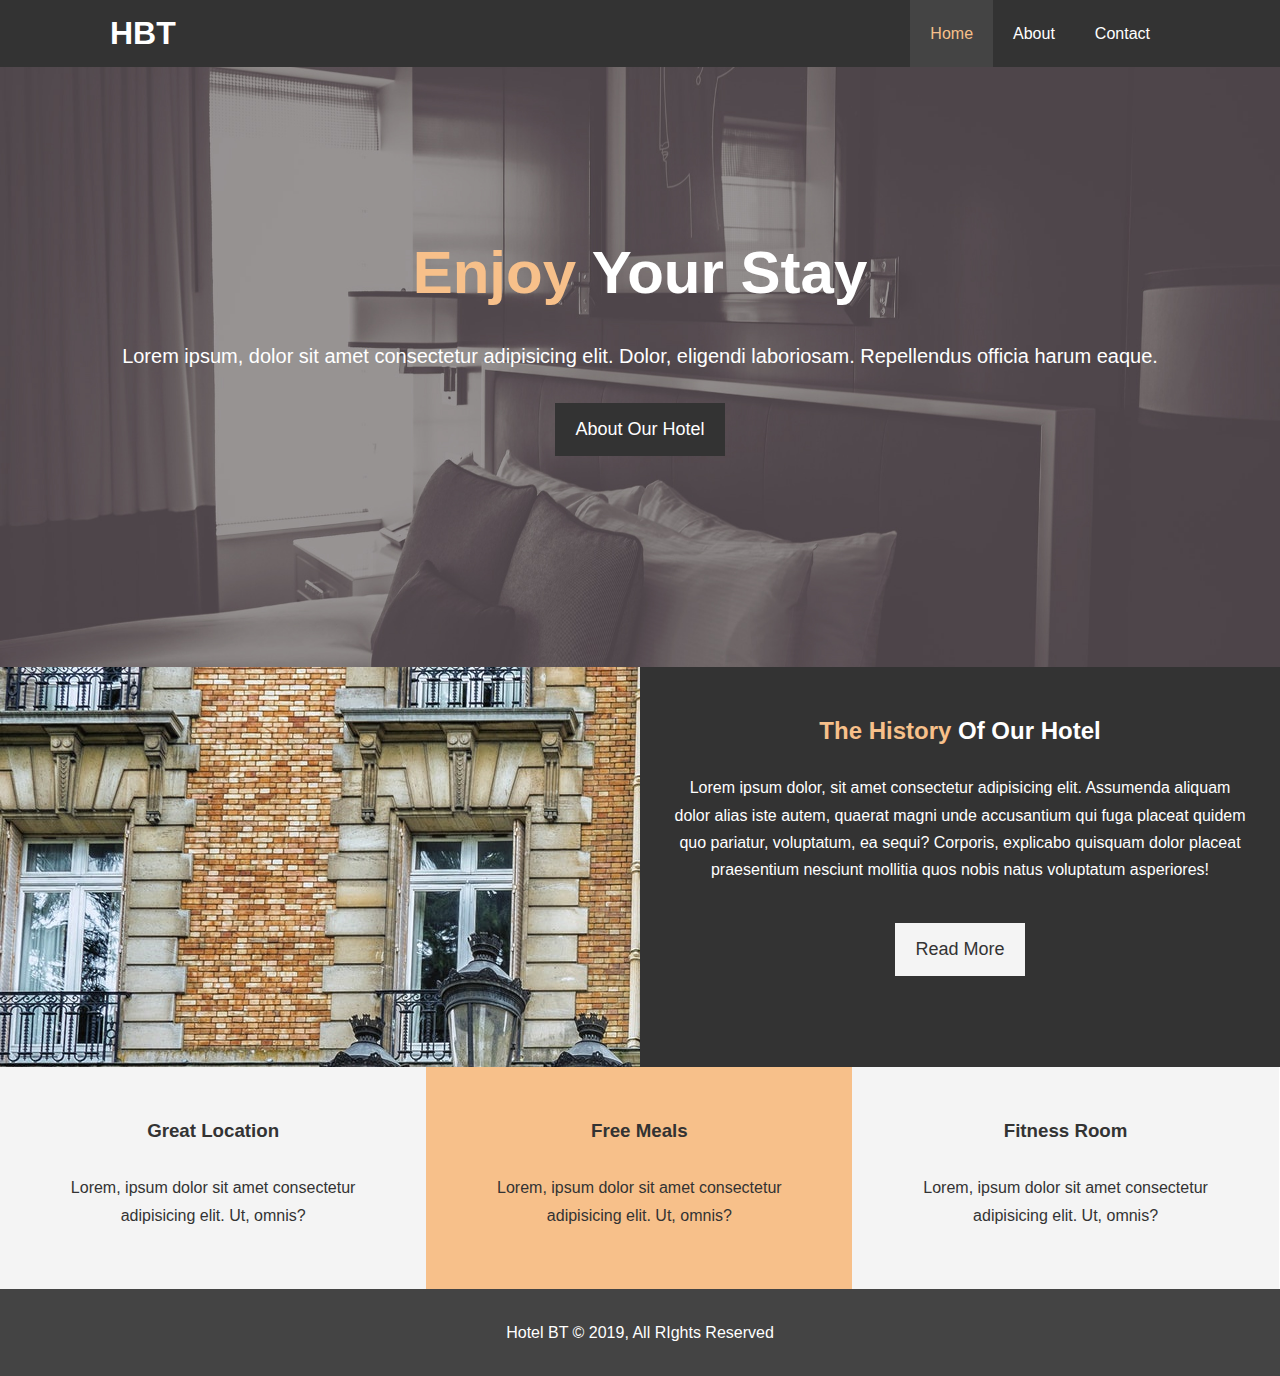
<file: HTML and CSS/hotel_website/index.html>
<!DOCTYPE html>
<html lang="en">
<head>
  <meta charset="UTF-8">
  <meta name="viewport" content="width=device-width, initial-scale=1.0">
  <meta http-equiv="X-UA-Compatible" content="ie=edge">
  <meta name="description" content="Welcome to the most extraordinary hotel in Boston Massachusetts">
  <meta name="keywords" content="hotel,boston hotel,new england hotel">
  <link rel="stylesheet" href="https://use.fontawesome.com/releases/v5.6.1/css/all.css" integrity="sha384-gfdkjb5BdAXd+lj+gudLWI+BXq4IuLW5IT+brZEZsLFm++aCMlF1V92rMkPaX4PP" crossorigin="anonymous">
  <link rel="stylesheet" href="css/style.css">
  <title>Hotel BT | Welcome</title>
</head>
<body>
  <header>
    <nav id="navbar">
      <div class="container">
        <h1 class="logo"><a href="index.html">HBT</a></h1>
        <ul>
          <li><a class="current" href="index.html">Home</a></li>
          <li><a href="about.html">About</a></li>
          <li><a href="contact.html">Contact</a></li>
        </ul>
      </div>
    </nav>

    <div id="showcase">
      <div class="container">
        <div class="showcase-content">
          <h1><span class="text-primary">Enjoy</span> Your Stay</h1>
          <p class="lead">Lorem ipsum, dolor sit amet consectetur adipisicing elit. Dolor, eligendi laboriosam. Repellendus officia harum eaque.</p>
          <a class="btn" href="about.html">About Our Hotel</a>
        </div>
      </div>
    </div>
  </header>

  <section id="home-info" class="bg-dark">
    <div class="info-img"></div>
    <div class="info-content">
      <h2><span class="text-primary">The History</span> Of Our Hotel</h2>
      <p>
          Lorem ipsum dolor, sit amet consectetur adipisicing elit. Assumenda
          aliquam dolor alias iste autem, quaerat magni unde accusantium qui
          fuga placeat quidem quo pariatur, voluptatum, ea sequi? Corporis,
          explicabo quisquam dolor placeat praesentium nesciunt mollitia quos
          nobis natus voluptatum asperiores!
      </p>
      <a href="about.html" class="btn btn-light">Read More</a>
    </div>
  </section>

  <section id="features">
    <div class="box bg-light">
      <i class="fas fa-hotel fa-3x"></i>
      <h3>Great Location</h3>
      <p>Lorem, ipsum dolor sit amet consectetur adipisicing elit. Ut, omnis?</p>
    </div>
    <div class="box bg-primary">
        <i class="fas fa-utensils fa-3x"></i>
        <h3>Free Meals</h3>
        <p>Lorem, ipsum dolor sit amet consectetur adipisicing elit. Ut, omnis?</p>
    </div>
    <div class="box bg-light">
        <i class="fas fa-dumbbell fa-3x"></i>
        <h3>Fitness Room</h3>
        <p>Lorem, ipsum dolor sit amet consectetur adipisicing elit. Ut, omnis?</p>
    </div>
  </section>

  <div class="clr"></div>

  <footer id="main-footer">
    <p>Hotel BT &copy; 2019, All RIghts Reserved</p>
  </footer>
</body>
</html>
</file>
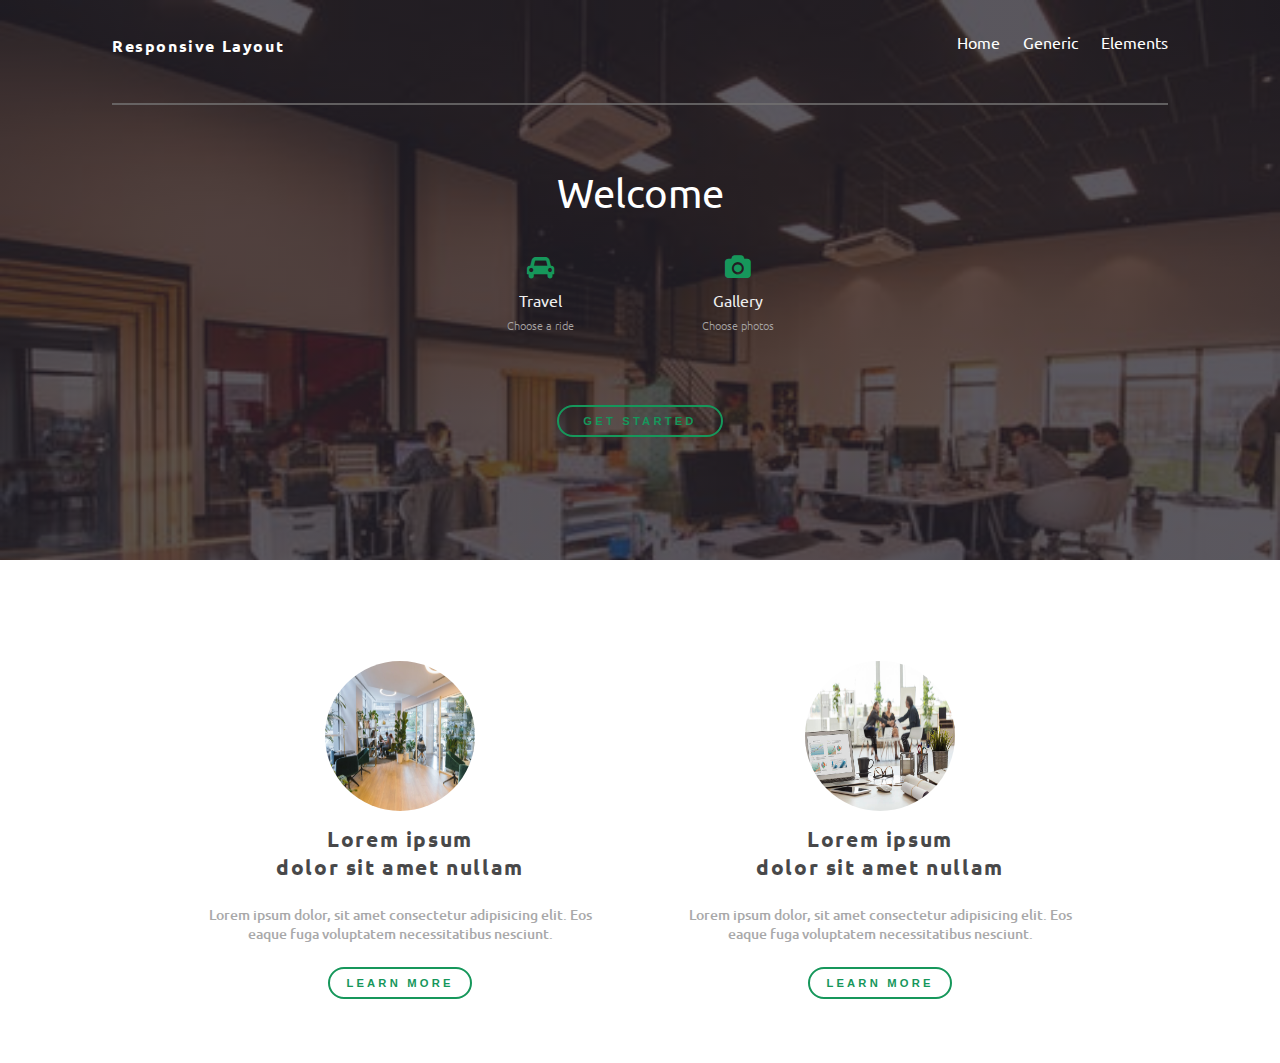
<file: HTML and CSS/Media_Query/index.html>
<!DOCTYPE html>
<html lang="en">

<head>
    <meta charset="UTF-8">
    <meta http-equiv="X-UA-Compatible" content="IE=edge">
    <meta name="viewport" content="width=device-width, initial-scale=1.0">
    <title>Responsive Template</title>
    <link rel="stylesheet" href="style.css">
    <link rel="preconnect" href="https://fonts.googleapis.com">
    <link rel="preconnect" href="https://fonts.gstatic.com" crossorigin>
    <link href="https://fonts.googleapis.com/css2?family=Ubuntu&display=swap" rel="stylesheet">
    <link rel="stylesheet" href="https://cdnjs.cloudflare.com/ajax/libs/font-awesome/4.7.0/css/font-awesome.css"
        integrity="sha512-5A8nwdMOWrSz20fDsjczgUidUBR8liPYU+WymTZP1lmY9G6Oc7HlZv156XqnsgNUzTyMefFTcsFH/tnJE/+xBg=="
        crossorigin="anonymous" referrerpolicy="no-referrer" />
</head>

<body>
    <header>
        <div class="menu">
            <div class="title">
                <h3>
                    <a href="#">Responsive Layout</a>
                </h3>
            </div>
            <div class="menu-btn">
                <nav id="navbar">
                    <ul id="normal-menu">
                        <li><a href="#">Home</a></li>
                        <li><a href="#">Generic</a></li>
                        <li><a href="#">Elements</a></li>
                    </ul>
                    <i id = "menu-icon" class="fa fa-bars" aria-hidden="true"></i>
                    <div class="hamburger-menu">
                        <div id="close-menu">
                            <i id = "close-icon" class="fa fa-times" aria-hidden="true"></i>
                        </div>
                        <div id="menu-items">
                            <ul>
                                <li><a href="#">Home</a></li>
                                <li><a href="#">Generic</a></li>
                                <li><a href="#">Elements</a></li>
                            </ul>
                        </div>
                    </div>
                </nav>
            </div>
        </div>
    </header>
    <div class="section-div">
        <div class="back-image">
            <!-- Containes image -->
        </div>
        <section id="welcome-section">
            <div class="welcome-container">
                <div id="greetings">
                    <h2>Welcome</h2>
                </div>
                <div id="travel-gallery">
                    <div id="travel" class="choose">
                        <i class="fa fa-car" aria-hidden="true"></i>
                        <h5>Travel</h5>
                        <p>Choose a ride</p>
                    </div>
                    <div id="gallery" class="choose">
                        <i class="fa fa-camera" aria-hidden="true"></i>
                        <h5>Gallery</h5>
                        <p>Choose photos</p>
                    </div>
                </div>
                <div id="get-started">
                    <button id="get-started-btn">GET STARTED</button>
                </div>
            </div>
        </section>
        <section id="content-section">
            <div class="service-container">
                <div class="service">
                    <div class="item-picture">
                        <img src="images/imag1.jpg" alt="mobile">
                    </div>
                    <div class="item-title">
                        <h2>Lorem ipsum<br> dolor sit amet nullam</h2>
                    </div>
                    <div class="item-desc">
                        <p>Lorem ipsum dolor, sit amet consectetur adipisicing elit. Eos eaque fuga voluptatem
                            necessitatibus nesciunt.</p>
                    </div>
                    <div class="learn-more">
                        <button class="learn-more-btn">LEARN MORE</button>
                    </div>
                </div>
                <div class="service">
                    <div class="item-picture">
                        <img src="images/imag2.jpg" alt="camera" height="100px" width="100px">
                    </div>
                    <div class="item-title">
                        <h2>Lorem ipsum<br> dolor sit amet nullam</h2>
                    </div>
                    <div class="item-desc">
                        <p>Lorem ipsum dolor, sit amet consectetur adipisicing elit. Eos eaque fuga voluptatem
                            necessitatibus nesciunt.</p>
                    </div>
                    <div class="learn-more">
                        <button class="learn-more-btn">LEARN MORE</button>
                    </div>
                </div>
            </div>
        </section>
    </div>
</body>
</html>
</file>
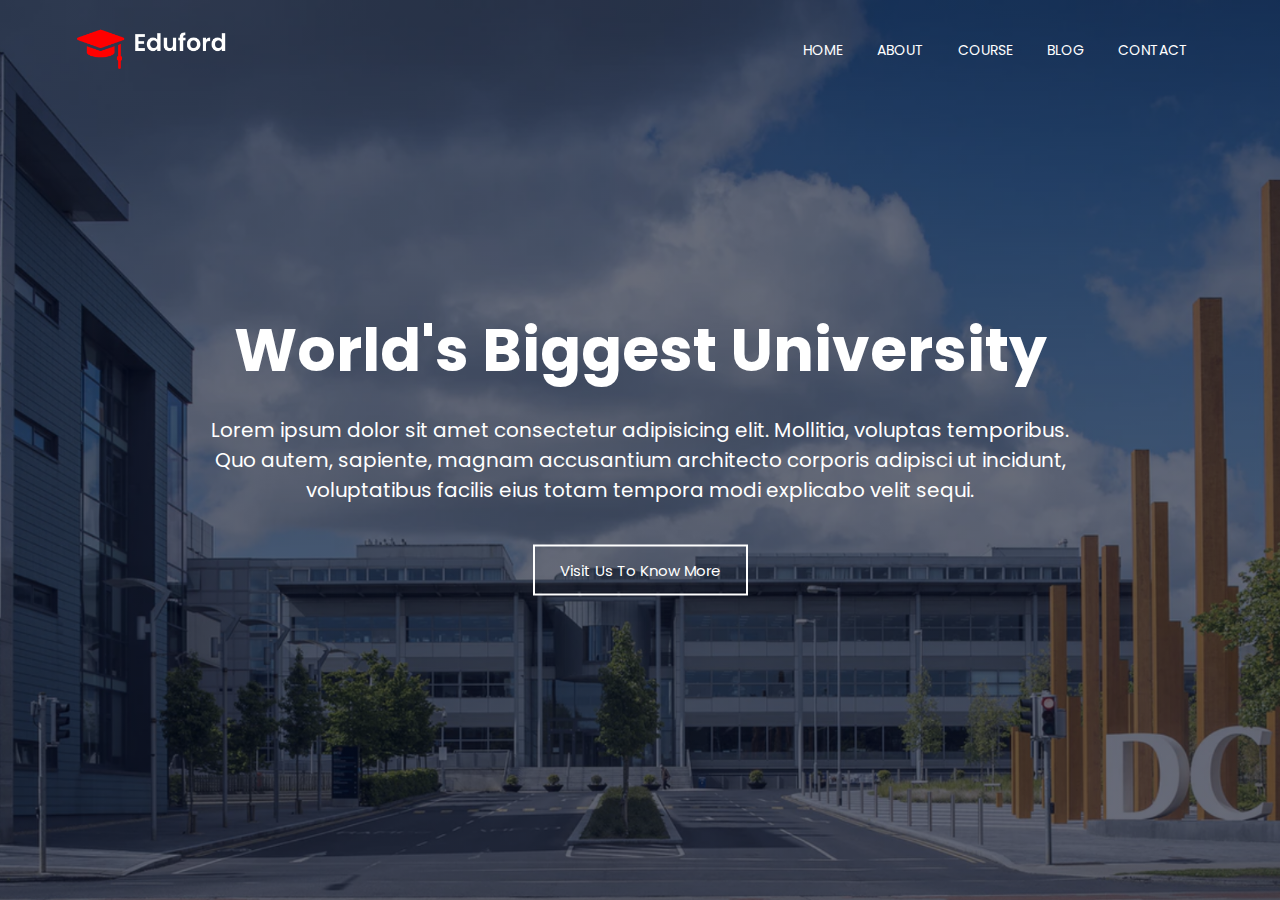
<file: HTML and CSS/Practice/index.html>
<!DOCTYPE html>
<html lang="en">
<head>
    <meta charset="UTF-8">
    <meta http-equiv="X-UA-Compatible" content="IE=edge">
    <meta name="viewport" content="width=device-width, initial-scale=1.0">
    <title>University Website Design</title>
    <link rel="stylesheet" href="style.css">
</head>
<body>
    <section class=header>
<nav>
   <a href="index.html" ><img src="images/logo.png" alt="logo"></a> 
   <div class="nav-links">
      <ul>
                <li><a href="">HOME</a></li>
                <li><a href="">ABOUT</a></li>
                <li><a href="">COURSE</a></li>
                <li><a href="">BLOG</a></li>
                <li><a href="">CONTACT</a></li>
      </ul>
   </div>
</nav>
<div class="text-box">
    <h1>World's Biggest University</h1>
    <p>Lorem ipsum dolor sit amet consectetur adipisicing elit. Mollitia, voluptas temporibus. Quo autem, sapiente, magnam accusantium architecto corporis adipisci ut incidunt, voluptatibus facilis eius totam tempora modi explicabo velit sequi.</p>
    <a href="" class = "hero-btn">Visit Us To Know More</a>
</div>

    </section>
    
</body>
</html>
</file>
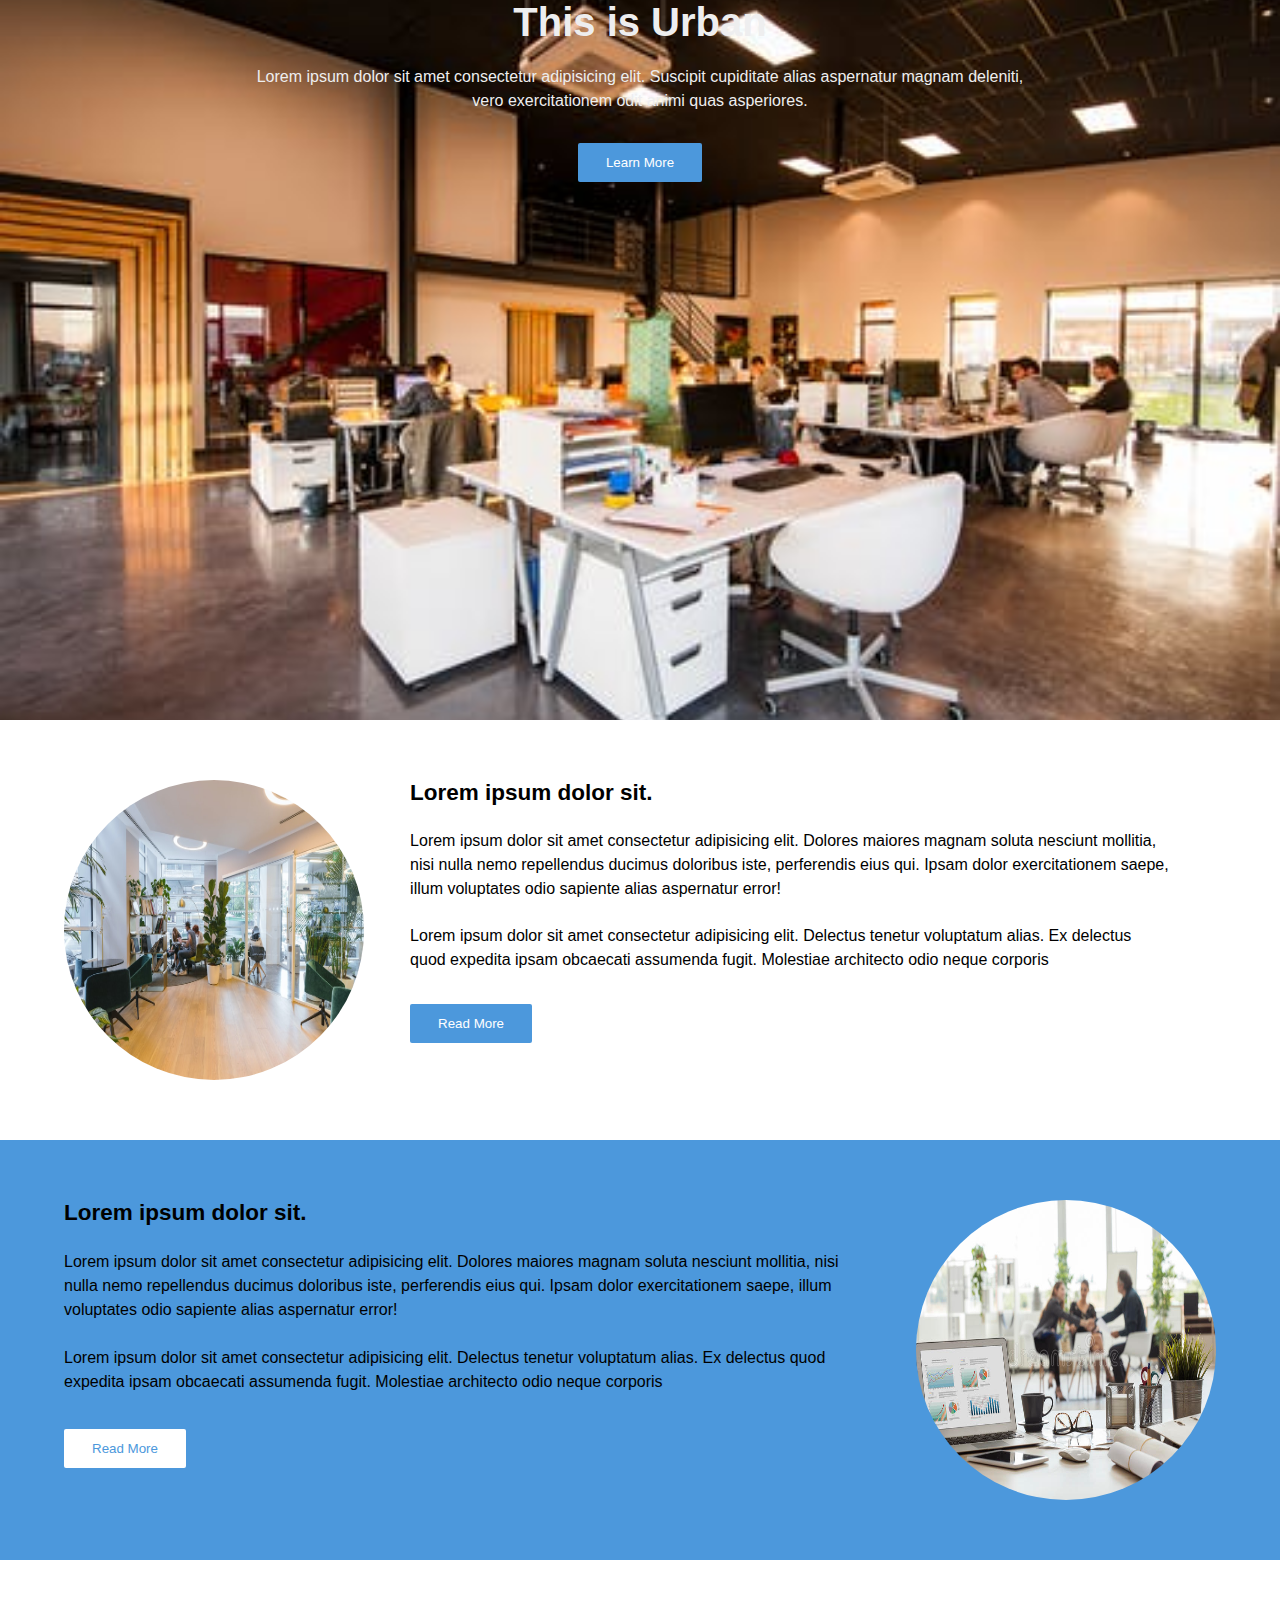
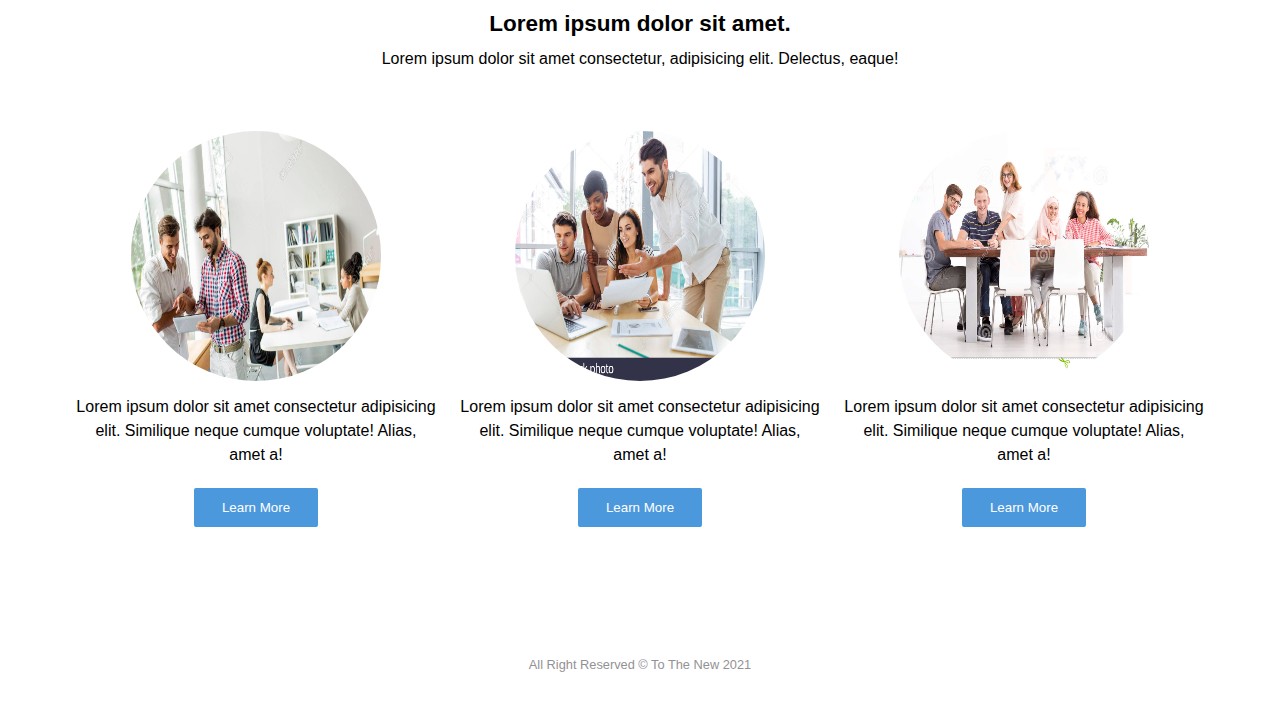
<file: HTML and CSS/Flex/UsingFlex.html>
<!DOCTYPE html>
<html lang="en">
<head>
    <meta charset="UTF-8">
    <meta http-equiv="X-UA-Compatible" content="IE=edge">
    <meta name="viewport" content="width=device-width, initial-scale=1.0">
    <title>Flex Exercise</title>
    <!-- Custom Css -->
    <link rel="stylesheet" href="style.css">
</head>
<body>
    <header class="hero">
        <div class="container">
            <div class="content">
                <h1>This is Urban</h1>
                <p>Lorem ipsum dolor sit amet consectetur adipisicing elit. Suscipit cupiditate alias aspernatur magnam deleniti, vero exercitationem odit animi quas asperiores.</p>
                <button class="btn">Learn More</button>
            </div>
        </div>
    </header>

    <section class="section">
        <div class="container">
            <div class="flex-container">
                <img src="./images/imag1.jpg" alt="pic">
                <div class="section-content">
                    <h2>Lorem ipsum dolor sit.</h2>
                    <p>Lorem ipsum dolor sit amet consectetur adipisicing elit. Dolores maiores magnam soluta nesciunt mollitia, nisi nulla nemo repellendus ducimus doloribus iste, perferendis eius qui. Ipsam dolor exercitationem saepe, illum voluptates odio sapiente alias aspernatur error!</p>
                    <p>Lorem ipsum dolor sit amet consectetur adipisicing elit. Delectus tenetur voluptatum alias. Ex delectus quod expedita ipsam obcaecati assumenda fugit. Molestiae architecto odio neque corporis</p>
                    <button class="btn">Read More</button>
                </div>
            </div>
        </div>
    </section>

    <section class="section blue-bg">
        <div class="container">
            <div class="flex-container">
                <img src="./images/imag2.jpg" alt="pic">
                <div class="section-content">
                    <h2>Lorem ipsum dolor sit.</h2>
                    <p>Lorem ipsum dolor sit amet consectetur adipisicing elit. Dolores maiores magnam soluta nesciunt mollitia, nisi nulla nemo repellendus ducimus doloribus iste, perferendis eius qui. Ipsam dolor exercitationem saepe, illum voluptates odio sapiente alias aspernatur error!</p>
                    <p>Lorem ipsum dolor sit amet consectetur adipisicing elit. Delectus tenetur voluptatum alias. Ex delectus quod expedita ipsam obcaecati assumenda fugit. Molestiae architecto odio neque corporis</p>
                    <button class="btn btn-white">Read More</button>
                </div>
            </div>
        </div>
    </section>

    <section class="section card">
        <div class="container">
            <h2>Lorem ipsum dolor sit amet.</h2>
            <p>Lorem ipsum dolor sit amet consectetur, adipisicing elit. Delectus, eaque!</p>
            <div class="flex-container">
                <div class="section-content">
                    <img src="./images/imag3.jpg" alt="pic">
                    <p>Lorem ipsum dolor sit amet consectetur adipisicing elit. Similique neque cumque voluptate! Alias, amet a!</p>
                    <button class="btn">Learn More</button>
                </div>
                <div class="section-content">
                    <img src="./images/imag4.jpg" alt="pic">
                    <p>Lorem ipsum dolor sit amet consectetur adipisicing elit. Similique neque cumque voluptate! Alias, amet a!</p>
                    <button class="btn">Learn More</button>
                </div>
                <div class="section-content">
                    <img src="./images/imag5.jpg" alt="pic">
                    <p>Lorem ipsum dolor sit amet consectetur adipisicing elit. Similique neque cumque voluptate! Alias, amet a!</p>
                    <button class="btn">Learn More</button>
                </div>
            </div>
        </div>
    </section>

    <footer class="footer">
        <div class="container">
            <div class="icons">
                <i class="fa fa-facebook fa-x" aria-hidden="true"></i>
                <i class="fa fa-twitter fa-x" aria-hidden="true"></i>
                <i class="fa fa-instagram fa-x" aria-hidden="true"></i>
                <i class="fa fa-google fa-x" aria-hidden="true"></i>
                <p>All Right Reserved &copy; To The New 2021</p>
            </div>
        </div>
    </footer>
</body>
</html>
</file>
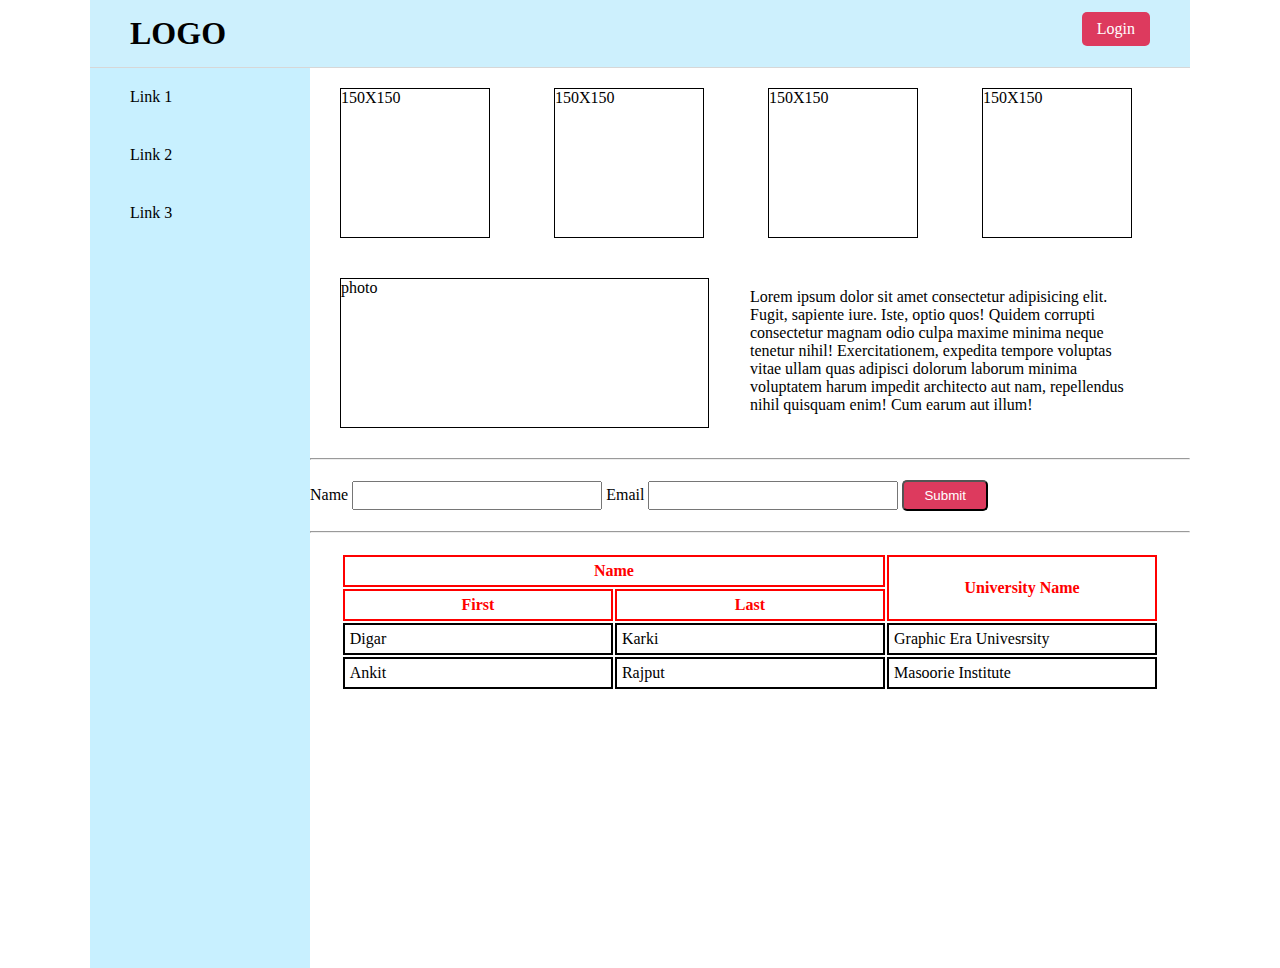
<file: HTML and CSS/Float/float.html>
<!DOCTYPE html>
<html lang="en">

<head>
    <meta charset="UTF-8">
    <meta http-equiv="X-UA-Compatible" content="IE=edge">
    <meta name="viewport" content="width=device-width, initial-scale=1.0">
    <title>HTML</title>
    <link rel="stylesheet" href="style.css">
</head>

<body>
    <div class="container">
        <header>
            <nav class="primary-nav">
                <h1><a href="#">LOGO</a></h1>
                <a class="navbar-item" href="#">Login</a>
            </nav>
        </header>
        <section>
            <aside class="side-nav">
                <a href="#">Link 1</a>
                <a href="#">Link 2</a>
                <a href="#">Link 3</a>
            </aside>
            <main>
                <div >
                    <div class="child ">150X150</div>
                    <div class="child ">150X150</div>
                    <div class="child ">150X150</div>
                    <div class="child ">150X150</div>
                </div>

                <div class="news-section">
                    <div class="news pic">photo</div>
                    <div class="news-content">
                        <p>
                            Lorem ipsum dolor sit amet consectetur adipisicing elit. Fugit, sapiente iure. Iste, optio
                            quos! Quidem corrupti consectetur magnam odio culpa maxime minima neque tenetur nihil!
                            Exercitationem, expedita tempore voluptas vitae ullam quas adipisci dolorum laborum minima
                            voluptatem harum impedit architecto aut nam, repellendus nihil quisquam enim! Cum earum aut
                            illum!
                        </p>
                    </div>
                </div>

                <div class="clr"></div>

                <hr>
                <div class="form">
                <form action="#">
                   
                                <label for="name">Name</label>
                                <input type="text" name="name" id="name">
                            
                                <label for="email">Email</label>
                            
                                <input type="email" name="email" id="email">
                            
                                <input type="submit" value="Submit">
                         
                </form>
                </div>
                <hr>

                <table class="student-details">
                    <thead>
                        <tr>
                            <th colspan="2">Name</th>
                            <th rowspan="2">University Name</th>
                        </tr>
                        <tr>
                            <th>First</th>
                            <th>Last</th>
                        </tr>
                    </thead>
                    <tbody>
                        <tr>
                            <td>Digar</td>
                            <td>Karki</td>
                            <td>Graphic Era Univesrsity</td>
                        </tr>
                        <tr>
                            <td>Ankit</td>
                            <td>Rajput</td>
                            <td>Masoorie Institute</td>
                        </tr>
                    </tbody>
                </table>
            </main>
        </section>
    </div>
</body>

</html>
</file>
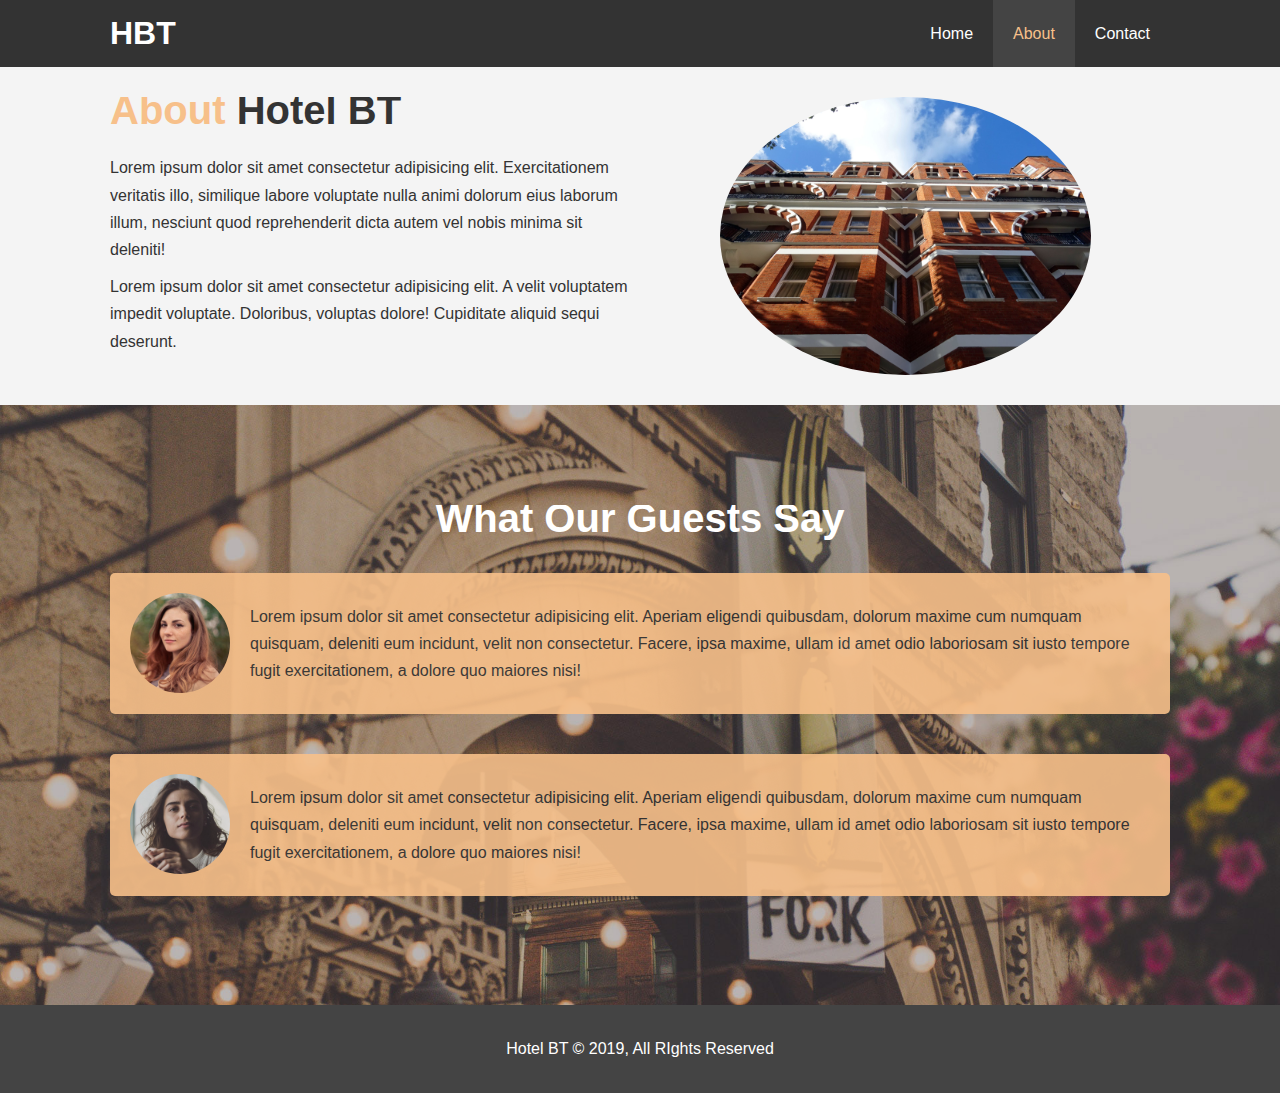
<file: HTML and CSS/hotel_website/about.html>
<!DOCTYPE html>
<html lang="en">
<head>
  <meta charset="UTF-8">
  <meta name="viewport" content="width=device-width, initial-scale=1.0">
  <meta http-equiv="X-UA-Compatible" content="ie=edge">
  <meta name="description" content="Welcome to the most extraordinary hotel in Boston Massachusetts">
  <meta name="keywords" content="hotel,boston hotel,new england hotel">
  <link rel="stylesheet" href="css/style.css">
  <title>Hotel BT | About</title>
</head>
<body>
  <header>
    <nav id="navbar">
      <div class="container">
        <h1 class="logo"><a href="index.html">HBT</a></h1>
        <ul>
          <li><a href="index.html">Home</a></li>
          <li><a class="current" href="about.html">About</a></li>
          <li><a href="contact.html">Contact</a></li>
        </ul>
      </div>
    </nav>
  </header>

  <section id="about-info" class="bg-light py-3">
    <div class="container">
      <div class="info-left">
        <h1 class="l-heading"><span class="text-primary">About</span> Hotel BT</h1>
        <p>Lorem ipsum dolor sit amet consectetur adipisicing elit. Exercitationem veritatis illo, similique labore voluptate nulla animi dolorum eius laborum illum, nesciunt quod reprehenderit dicta autem vel nobis minima sit deleniti!</p>
        <p>Lorem ipsum dolor sit amet consectetur adipisicing elit. A velit voluptatem impedit voluptate. Doloribus, voluptas dolore! Cupiditate aliquid sequi deserunt.</p>
      </div>
      <div class="info-right">
        <img src="./img/photo-2.jpg" alt="hotel">
      </div>
    </div>
  </section>

  <div class="clr"></div>

  <section id="testimonials" class="py-3">
    <div class="container">
      <h2 class="l-heading">What Our Guests Say</h2>
      <div class="testimonial bg-primary">
        <img src="./img/person-1.jpg" alt="Samantha">
        <p>Lorem ipsum dolor sit amet consectetur adipisicing elit. Aperiam eligendi quibusdam, dolorum maxime cum numquam quisquam, deleniti eum incidunt, velit non consectetur. Facere, ipsa maxime, ullam id amet odio laboriosam sit iusto tempore fugit exercitationem, a dolore quo maiores nisi!</p>
      </div>

      <div class="testimonial bg-primary">
          <img src="./img/person-2.jpg" alt="Jen">
          <p>Lorem ipsum dolor sit amet consectetur adipisicing elit. Aperiam eligendi quibusdam, dolorum maxime cum numquam quisquam, deleniti eum incidunt, velit non consectetur. Facere, ipsa maxime, ullam id amet odio laboriosam sit iusto tempore fugit exercitationem, a dolore quo maiores nisi!</p>
        </div>
    </div>
  </section>

  <footer id="main-footer">
    <p>Hotel BT &copy; 2019, All RIghts Reserved</p>
  </footer>
</body>
</html>
</file>
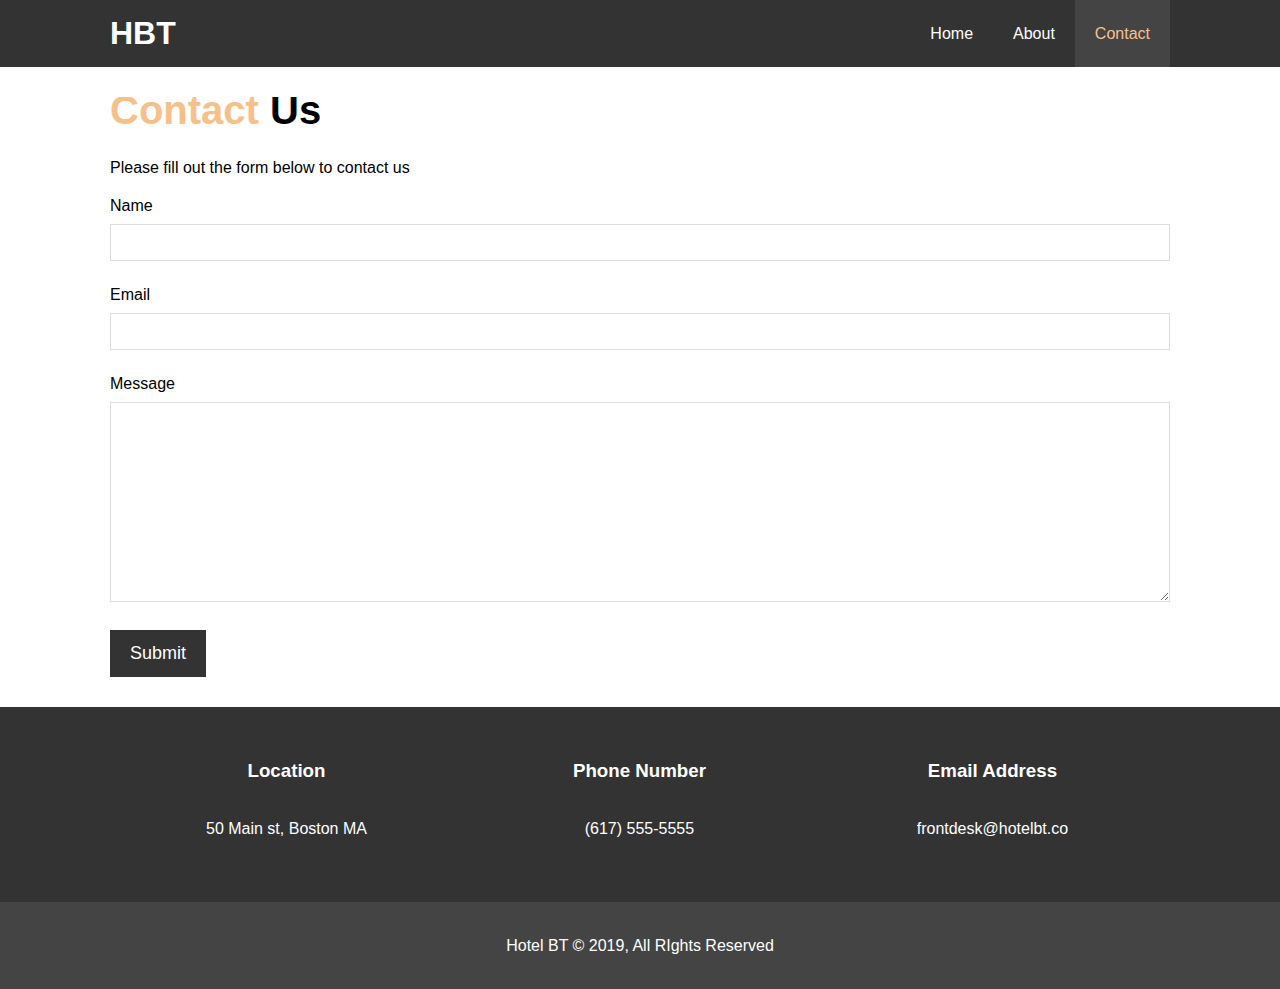
<file: HTML and CSS/hotel_website/contact.html>
<!DOCTYPE html>
<html lang="en">
<head>
  <meta charset="UTF-8">
  <meta name="viewport" content="width=device-width, initial-scale=1.0">
  <meta http-equiv="X-UA-Compatible" content="ie=edge">
  <meta name="description" content="Welcome to the most extraordinary hotel in Boston Massachusetts">
  <meta name="keywords" content="hotel,boston hotel,new england hotel">
  <link rel="stylesheet" href="https://use.fontawesome.com/releases/v5.6.1/css/all.css" integrity="sha384-gfdkjb5BdAXd+lj+gudLWI+BXq4IuLW5IT+brZEZsLFm++aCMlF1V92rMkPaX4PP" crossorigin="anonymous">
  <link rel="stylesheet" href="css/style.css">
  <title>Hotel BT | Contact</title>
</head>
<body>
  <header>
    <nav id="navbar">
      <div class="container">
        <h1 class="logo"><a href="index.html">HBT</a></h1>
        <ul>
          <li><a href="index.html">Home</a></li>
          <li><a href="about.html">About</a></li>
          <li><a class="current" href="contact.html">Contact</a></li>
        </ul>
      </div>
    </nav>
  </header>

  <section id="contact-form" class="py-3">
    <div class="container">
      <h1 class="l-heading"><span class="text-primary">Contact</span> Us</h1>
      <p>Please fill out the form below to contact us</p>
      <form action="process.php">
        <div class="form-group">
          <label for="name">Name</label>
          <input type="text" name="name" id="name">
        </div>
        <div class="form-group">
          <label for="email">Email</label>
          <input type="email" name="email" id="email">
        </div>
        <div class="form-group">
          <label for="message">Message</label>
          <textarea name="message" id="message"></textarea>
        </div>
        <button type="submit" class="btn">Submit</button>
      </form>
    </div>
  </section>

  <section id="contact-info" class="bg-dark">
    <div class="container">
        <div class="box">
            <i class="fas fa-hotel fa-3x"></i>
            <h3>Location</h3>
            <p>50 Main st, Boston MA</p>
          </div>
          <div class="box">
              <i class="fas fa-phone fa-3x"></i>
              <h3>Phone Number</h3>
              <p>(617) 555-5555</p>
          </div>
          <div class="box">
              <i class="fas fa-envelope fa-3x"></i>
              <h3>Email Address</h3>
              <p>frontdesk@hotelbt.co</p>
          </div>
    </div>
  </section>

  <footer id="main-footer">
    <p>Hotel BT &copy; 2019, All RIghts Reserved</p>
  </footer>
</body>
</html>
</file>
<file: HTML and CSS/Media_Query/style.css>
*{
    margin: 0;
    padding: 0;
    box-sizing: border-box;
}

html{
    font-family: 'Ubuntu', sans-serif;
}

a{
    text-decoration: none;
    color: #000;
}
#navbar #normal-menu{
    list-style-type: none;
}

#navbar #normal-menu li{
    display: inline-block;
    padding-left: 1.2rem;
    font-size: 1rem;
}
#navbar #normal-menu li a{
    color: #fff;
}
#navbar #normal-menu li a:hover{  
    color: rgb(22, 151, 91);
}
#navbar #menu-icon{
    display: none;
    color: #fff;
    font-size: 1.5rem;
}
#navbar #menu-icon:hover{   
    cursor: pointer;
    color: #fff;
    font-size: 1.5rem;
}
.menu{
    display: flex;
    justify-content: space-between;
    border-bottom: 2px solid rgb(104, 101, 101);
}
.hamburger-menu{
    position: fixed;
    display: flex;
    flex-direction: column;
    top: 0;
    right: 0;
    background:rgb(22, 151, 91);
    padding: 1rem;
    box-shadow: 2px 19px 32px 7px #333;
}

#navbar .hamburger-menu{
    display: none;
}

#close-menu i{
    float: right;
    font-size: 1rem;
    font-weight: 100;
    color: rgb(212, 211, 211);
}

#menu-items ul{
    list-style-type: none;
}
#menu-items ul li{
    display: block;
    padding: 1rem 0;
    border-bottom: 1px solid rgb(153, 151, 151);
}
#menu-items ul li:first-child{
    padding-top: 0
}

#menu-items ul li:last-child{
    border: none;
}
#menu-items ul li a{
    font-size: .8rem;
    font-weight: 500;
    color: rgb(212, 211, 211);   
}

.back-image{
    position: absolute;
    top: 0;
    left: 0;
    width: 100%;
    background-image: linear-gradient(to top, rgba(39, 35, 44, 0.76),rgba(39, 35, 44, 0.76)), url("images/imag0.jpeg"); 
    background-size: cover;
    overflow: hidden;
    background-repeat: no-repeat;
    z-index: -1;
}

.welcome-container{
    display: flex;
    flex-direction: column;
    justify-content: space-between;
    align-items: center;
}

#greetings h2{
    color: white;
    font-weight: 400;
}

#travel-gallery{
    display: flex;
}

.choose{
    padding: .5rem;
    text-align: center;
}
.choose:hover{
    padding: .5rem;
    text-align: center;
    cursor: pointer;
    background-color: rgba(39, 35, 44, 0.287);
    border-radius: 1rem;
}

#travel i, #gallery i{
    font-size: 1.5rem;
    color:rgb(22, 151, 91);
    margin: .7rem;
}
#travel p, #gallery p{
    color: rgb(167, 165, 165);
    font-weight: 300;
    font-size: .7rem;
}

#travel h5, #gallery h5{
    color: rgb(238, 238, 238);
    font-weight: 400;
    font-size: 1rem;
    margin-bottom: .4rem;
}

#get-started-btn{
    text-transform: uppercase;
    background: none;
    letter-spacing: .2rem;
    border: 2px solid rgb(22, 151, 91);
    padding: .5rem 1.5rem;
    border-radius: 2rem;
    color: rgb(22, 151, 91);
    font-size: .7rem;
    font-weight: 600;
}
#get-started-btn:hover{
    cursor: pointer;
    text-transform: uppercase;
    background: rgba(39, 35, 44, 0.52);
    letter-spacing: .2rem;
    border: 2px solid rgb(22, 151, 91);
    padding: .5rem 1.5rem;
    border-radius: 2rem;
    color: rgb(22, 151, 91);
    font-size: .7rem;
    font-weight: 600;
}

.service-container{
    display: flex;
}
.service{
    display: flex;
    justify-content: center;
    align-items: center;
    flex-direction: column;
    padding: 0 2rem;
}
.service h2{
    color:rgb(72, 72, 73);
    font-size: 1.3rem;
    text-align: center;
    letter-spacing: .1rem;
    margin-bottom: 1.5rem;
}
.service p{
    color:rgb(169, 169, 170);
    font-size: .9rem;
    text-align: center;
    margin-bottom: 1.5rem;
    font-weight: 500;
}
.item-picture img{
    border-radius: 100%;
    margin-bottom: .7rem;
    height: 100px;
    width: 100px;
}
.learn-more button{
    background: #fff;
    cursor: pointer;
    text-transform: uppercase;
    letter-spacing: .2rem;
    border: 2px solid rgb(22, 151, 91);
    padding: .5rem 1rem .5rem 1rem;
    border-radius: 2rem;
    color: rgb(22, 151, 91);
    font-size: .7rem;
    font-weight: 600;
}
.learn-more button:hover{
    background: rgba(207, 205, 205, 0.589);
    cursor: pointer;
    text-transform: uppercase;
    letter-spacing: .2rem;
    border: 2px solid rgb(22, 151, 91);
    padding: .5rem 1rem .5rem 1rem;
    border-radius: 2rem;
    color: rgb(22, 151, 91);
    font-size: .7rem;
    font-weight: 600;
}
/* Media Query for responsiveness */

/* Media Query for smartphone (0 - 500) */
@media only screen and (max-width: 500px){
    .menu{
        margin: 0 1.5rem;
        padding: 1rem 0;
        border-bottom: 2px solid rgba(114, 113, 113, 0.787); 
    }
    .back-image{
        height: 25rem;
    }
    .welcome-container{
        margin-bottom: 5.7rem;
    }
    .title h3 a{
        font-size: 1rem;
        font-weight: 600;
        letter-spacing: .1rem;
        color: #fff;
    }
    #navbar #normal-menu{
        display: none;
    }
    #navbar #menu-icon{
        display: block;
    }
    #navbar #menu-icon:hover + .hamburger-menu{
        display: block;
    }
    .hamburger-menu{
        width: 11rem;
        height: 100%;
    }
    #greetings{
        margin: 1.8rem 0 .2rem 0;
    }
    #travel-gallery{
        flex-direction: column;
        margin: 0 0 2rem 0;
    }
    .service-container{
        flex-direction: column;
        justify-content: center;
        align-items: center;
        flex-wrap: wrap;
    }
    .service{
        margin-bottom: 2rem;
    }
}

/* Media Query for tablets (501 - 1024) */
@media (min-width: 501px) and (max-width: 1024px){
    .menu{
        margin: 0 2rem;
        padding: 1.5rem 0;
        border-bottom: 2px solid rgba(114, 113, 113, 0.787); 
    }
    .back-image{
        height: 25rem;
    }
    .welcome-container{
        margin-bottom: 5.7rem;
    }
    .title h3 a{
        font-size: 1rem;
        font-weight: 600;
        letter-spacing: .1rem;
        color: #fff;
    }
    #navbar #normal-menu{
        display: none;
    }
    #navbar #menu-icon{
        display: block;
    }
    #navbar #menu-icon:hover + .hamburger-menu{
        display: inline-block;
    }
    .hamburger-menu{
        width: 17rem;
        height: 100%; 
    }
    #greetings{
        margin: 2.5rem 0 .2rem 0;
    }
    #travel-gallery{
        flex-direction: row;
        margin: 1rem 0 4rem 0;
    }
    .choose{
        margin: 0 .5rem 0 .5rem;
    }
    .service-container{
        flex-direction: column;
        justify-content: center;
        align-items: center;
        flex-wrap: wrap;
    }
    .service{
        margin-bottom: 2rem;
        padding: 0 10rem;
    }
}

/* Media Query for larger screens (1025 and above) */
@media (min-width: 1025px){
    .menu{
        margin: 0 7rem;
        padding: 2rem 0 2.8rem 0;
        border-bottom: 2px solid rgba(114, 113, 113, 0.787); 
    }
    .back-image{
        height: 35rem;
    }
    .welcome-container{
        margin-bottom: 14rem;
    }
    .title h3 a{
        font-size: 1rem;
        font-weight: 600;
        letter-spacing: .1rem;
        color: #fff;
    }
    #navbar #normal-menu{
        display: block;
    }
    #navbar #menu-icon{
        display: none;
    }
    .hamburger-menu{
        display: none;
    }
    #greetings{
        margin: 4rem 0 .2rem 0;
    }
    #greetings h2{
        font-size: 2.5rem;
    }
    #travel-gallery{
        flex-direction: row;
        margin: 1rem 0 4rem 0;
    }
    .choose{
        margin: 0 3.5rem 0 3.5rem;
    }
    .service-container{
        flex-direction: row;
        padding: 0 10rem;
    }
    .service{
        margin: 0 auto 4rem auto;
    }
    .item-picture img{
        height: 150px;
        width: 150px;
    }
}
</file>
<file: HTML and CSS/Practice/style.css>
@import url('https://fonts.googleapis.com/css2?family=Poppins&display=swap');


*{
    margin: 0;
    padding: 0;
    font-family: 'Poppins', sans-serif;
    box-sizing: border-box;
}

.header{
    min-height: 100vh;
    width: 100%;
    background-image:linear-gradient(rgba(4,9,30,0.6),rgba(4,9,30,0.6)),url(images/banner.png);
    background-position:center;
    background-repeat: no-repeat;
    background-size: cover;
    position: relative;
    
}

nav{
    display:flex;
    padding: 2% 6%;
    align-items: center;
    justify-content: space-between;
}

nav img{
     width:150px;
}

.nav-links{
    flex:1;
    text-align: right;
}

.nav-links ul li{

    list-style: none;
    display: inline-block;
    padding:10px 15px;
}

.nav-links ul li a{
    color:white;
    text-decoration: none;
    font-size: 14px;
    
}

.nav-links ul li::after{
    content:'';
    width: 0%;
    height:2px;
    background:#f44336;
    display:block;
    margin:auto;
}

.nav-links ul li:hover:after{
    content:'';
    width: 100%;
    height:2px;
    background:#f44336;
    display:block;
    margin:auto;
    transition: 0.7s;
}

.text-box{
    width: 70%;
    color: white;
    position: absolute;
    top:50%;
    left: 50%;
    transform: translate(-50%,-50%);
    text-align: center;
}

.text-box h1{
    font-size: 60px;
}
.text-box p{
    font-size:20px;
    margin-top: 20px;
    margin-bottom: 40px;

}

.hero-btn{
    display:inline-block;
    color:white;
    background:none;
    padding:12px 25px;
    text-decoration: none;
    border: 2px solid white;
    font-size: 15px;
    cursor: pointer;
    position: relative;
}

.hero-btn:hover{
    border: 1px solid blue;
      background-color: blue;
      transition: 1.2s;
}

@media(max-width:700px) {

        .text-box h1{
            font-size: 30px;
        }
        .nav-links ul li{
            display:block;
        }
        .nav-links{
            position:absolute;
            background: #f44336;
            height: 100vh;
            width: 200px;
            z-index: 2;
            top: 0;
            right: 0;
            text-align: left;
        }
    
}
</file>
<file: HTML and CSS/Flex/style.css>
*{
    margin: 0;
    padding: 0;
    box-sizing: border-box;
}

body{
    font-family: 'Lucida Sans', 'Lucida Sans Regular', 'Lucida Grande', 'Lucida Sans Unicode', Geneva, Verdana, sans-serif, sans-serif;
    font-size: 15px;
}

h1{
    font-size: 2.5rem;
}

p{
    font-size: 1rem;
    line-height: 1.5rem;
}

/* utility Classes */

.container{
    max-width: 1200px;
    width: 100%;
    margin: 0 auto;
}

.btn{
    padding: 12px 28px;
    margin: 10px 0;
    background-color: #4c98dc;
    color: #fff;
    border: none;
    border-radius: 2px;
}

.btn-white{
    background-color: #fff;
    color: #4c98dc;
}

.blue-bg{
    background-color: #4c98dc;
}

/* hero section */

.hero{
    background:url('./images/imag0.jpeg ') no-repeat center center/cover;
    height: 80vh;
    position: relative;
}

.content{
    width: 65%;
    height: 80vh;
    display: flex;
    flex-direction: column;
    align-items: center;
    justify-content: center;
    text-align: center;
    margin: 0 auto;
    color: #eeeeef;
}

.content *{
    z-index: 1;
}   

.content::after{
    content: '';
    width: 100%;
    height: 100%;
    background-color: rgba((0,0,0,0.6),rgba(0,0,0,0,6));
}

.content p{
    margin: 20px 0;
}

/* section */

.flex-container{
    padding: 5% 2%;
    display: flex;
    justify-content: space-between;
}

.flex-container img{
    width: 300px;
    height: 300px;
    border-radius: 50%;
}

.section-content{
    padding: 0 4%;
}

.section-content p{
    margin: 3% 0;
}

.blue-bg .flex-container{
    flex-direction: row-reverse;
}

.blue-bg .section-content{
    padding-left: 0;
}

.card{
    text-align: center;
    margin-top: 4%;
}

.card .section-content{
    padding: 0 1%;
}

.card h2{
    margin: 10px 0;
}

.card .flex-container img{
    width: 250px;
    height: 250px;
}

.footer{
    text-align: center;
    padding: 3% 0;
    color: #939293;
}

.footer p{
    font-size: 0.8rem;
}

.footer i{
    margin: 15px;
    font-size: 1rem;
}


/* media query */

@media (max-width:920px){
    .card .flex-container{
        flex-direction: column;
        width: 70%;
        margin: 0 auto;
    }

    .card .section-content{
        margin-bottom: 20px;
    }
}

@media (max-width:600px){
    .flex-container,
    .blue-bg .flex-container{
        flex-direction: column;
        align-items: center;
    }

    img{
        margin: 20px;
    }

    .card img{
        margin-top: 10px;
        margin-bottom: 0;
    }
}
</file>
<file: HTML and CSS/Float/style.css>
*{
    margin: 0;
    padding: 0;
    box-sizing: border-box;
}

a{
    text-decoration: none;
    color: #000;
}

hr{
    margin: 20px 0;
}

/* utility */
.container{
    max-width:1100px ;
    width: 100%;
    margin: 0 auto;
}

.clr{
    clear: both;
}

/* primary navbar */
.primary-nav{
    background-color: #cdf0fd;
    padding: 15px 40px ;
    border-bottom: 1px solid #D7D7D7;
}

.primary-nav h1{
    display: inline-block;
}

.navbar-item{
    float: right;
    margin-top:-3px;
    padding: 8px 15px;
    background-color: #dd3a5e;
    color: #fff;
    border-radius: 5px;
    clear: right;
}

/* side navbar */
aside{
    width: 20%;
    display: inline-block;
    height: 100vh;
}

.side-nav{
    background-color:#c8f0ff;
    width: 20%;
    display: inline-block;
}

.side-nav a{
    display: block;
    padding: 20px 40px;
}

/* main */
main{
    width: 80%;
    float: right;
}

.child{
    display:inline-block;
    width: 150px;
    height: 150px;
    border: 1px solid;
    margin: 20px 30px;
}
/* news-section */

.news-section{
    margin: 20px 30px;
    margin-bottom: 10px;
}

.news{
    display: inline-block;
    width: 45%;
    height: 150px;
    border: 1px solid #000;
}

.news-content{
    float: right;
    width: 50%;
    padding: 10px 0;
    padding-right: 15px;
}

/* form */
form table tr td {
    width: 43%;
    padding: 2px 0;
    padding-left: 30px;
}

input[type="text"],input[type="email"]{
    width: 250px;
    padding: 5px;
}


input[type="submit"]{
    padding: 6px 20px;
    color: #fff;
    background-color: #dd3a5e;
    border-color: black;
    border-radius: 5px;
}

/* student-details */
.student-details{
    margin: 20px auto;
    width: 93%;
    margin-bottom: 0;
}

.student-details tr td,
.student-details tr th{
    width: 30%;
    border: 2px solid;
    padding: 5px;
}

.student-details th{
  color:red;
}
</file>
<file: HTML and CSS/hotel_website/css/style.css>
/* Reset */
* {
  margin: 0;
  padding:0;
  box-sizing: border-box;
}

/* Main Styling */
body {
  font-family: 'Segoe UI', Tahoma, Geneva, Verdana, sans-serif;
  line-height: 1.7em;
}

a {
  color: #333;
  text-decoration: none;
}

h1, h2, h3 {
  padding-bottom: 20px;
}

p {
  margin: 10px 0;
}

/* Utility Classes */
.container {
  margin: auto;
  max-width: 1100px;
  overflow: auto;
  padding: 0 20px;
}

.text-primary {
  color: #f7c08a;
}

.lead {
  font-size: 20px;
}

.btn {
  display: inline-block;
  font-size: 18px;
  color: #fff;
  background: #333;
  padding: 13px 20px;
  border: none;
  cursor: pointer;
}

.btn:hover {
  background: #f7c08a;
  color: #333;
}

.btn-light {
  background: #f4f4f4;
  color: #333;
}

.bg-dark {
  background: #333;
  color: #fff;
}

.bg-light {
  background: #f4f4f4;
  color: #333;
}

.bg-primary {
  background: #f7c08a;
  color: #333;
}

.clr {
  clear: both;
}

.l-heading {
  font-size: 40px;
}

/* Padding */
.py-1 { padding: 10px 0; }
.py-2 { padding: 20px 0; }
.py-3 { padding: 30px 0; }

/* Navbar */
#navbar {
  background: #333;
  color: #fff;
  overflow: auto;
}

#navbar a {
  color: #fff;
}

#navbar h1 {
  float: left;
  padding-top: 20px;
}

#navbar ul {
  list-style: none;
  float: right;
}

#navbar ul li {
  float: left;
}

#navbar ul li a {
  display: block;
  padding: 20px;
  text-align: center;
}

#navbar ul li a:hover, 
#navbar ul li a.current {
  background: #444;
  color: #f7c08a;
}

/* Showcase */
#showcase {
  background: url('../img/showcase.jpg') no-repeat center center/cover;
  height: 600px;
}

#showcase .showcase-content {
  color: #fff;
  text-align: center;
  padding-top: 170px;
}

#showcase .showcase-content h1 {
  font-size: 60px;
  line-height: 1.2em;
}

#showcase .showcase-content p {
  padding-bottom: 20px;
  line-height: 1.7em;
}

/* Home Info */
#home-info {
  height: 400px;
}

#home-info .info-img {
  float: left;
  width: 50%;
  background: url('../img/photo-1.jpg') no-repeat;
  min-height: 100%;
}

#home-info .info-content {
  float: right;
  width: 50%;
  height: 100%;
  text-align: center;
  padding: 50px 30px;
  overflow: hidden;
}

#home-info .info-content p {
  padding-bottom: 30px;
}

/* Features */
.box {
  float: left;
  width: 33.3%;
  padding: 50px;
  text-align:center;
}

.box i {
  margin-bottom: 10px;
}

/* About Info */
#about-info .info-right {
  float: right;
  width: 50%;
  min-height: 100%;
}

#about-info .info-right img {
  display: block;
  margin: auto;
  width: 70%;
  border-radius: 50%;
}

#about-info .info-left {
  float: left;
  width: 50%;
  min-height: 100%;
}

/* Testimonials */
#testimonials {
  height: 600px;
  background: url('../img/test-bg.jpg') no-repeat center center/cover;
  padding-top: 100px;
}

#testimonials h2 {
  color: #fff;
  text-align: center;
  padding-bottom: 40px;
}

#testimonials .testimonial {
  padding: 20px;
  margin-bottom: 40px;
  border-radius: 5px;
  opacity: 0.9;
}

#testimonials .testimonial img {
  width: 100px;
  float: left;
  margin-right: 20px;
  border-radius: 50%;
}

/* Contact Form */
#contact-form .form-group {
  margin-bottom: 20px;
}

#contact-form label {
  display: block;
  margin-bottom: 5px;
}

#contact-form input, 
#contact-form textarea {
  width: 100%;
  padding: 10px;
  border: 1px #ddd solid;
}

#contact-form textarea {
  height: 200px;
}

#contact-form input:focus, 
#contact-form textarea:focus {
  outline: none;
  border-color: #f7c08a;
}

/* Footer */
#main-footer {
  text-align: center;
  background: #444;
  color: #fff;
  padding: 20px;
}
</file>
